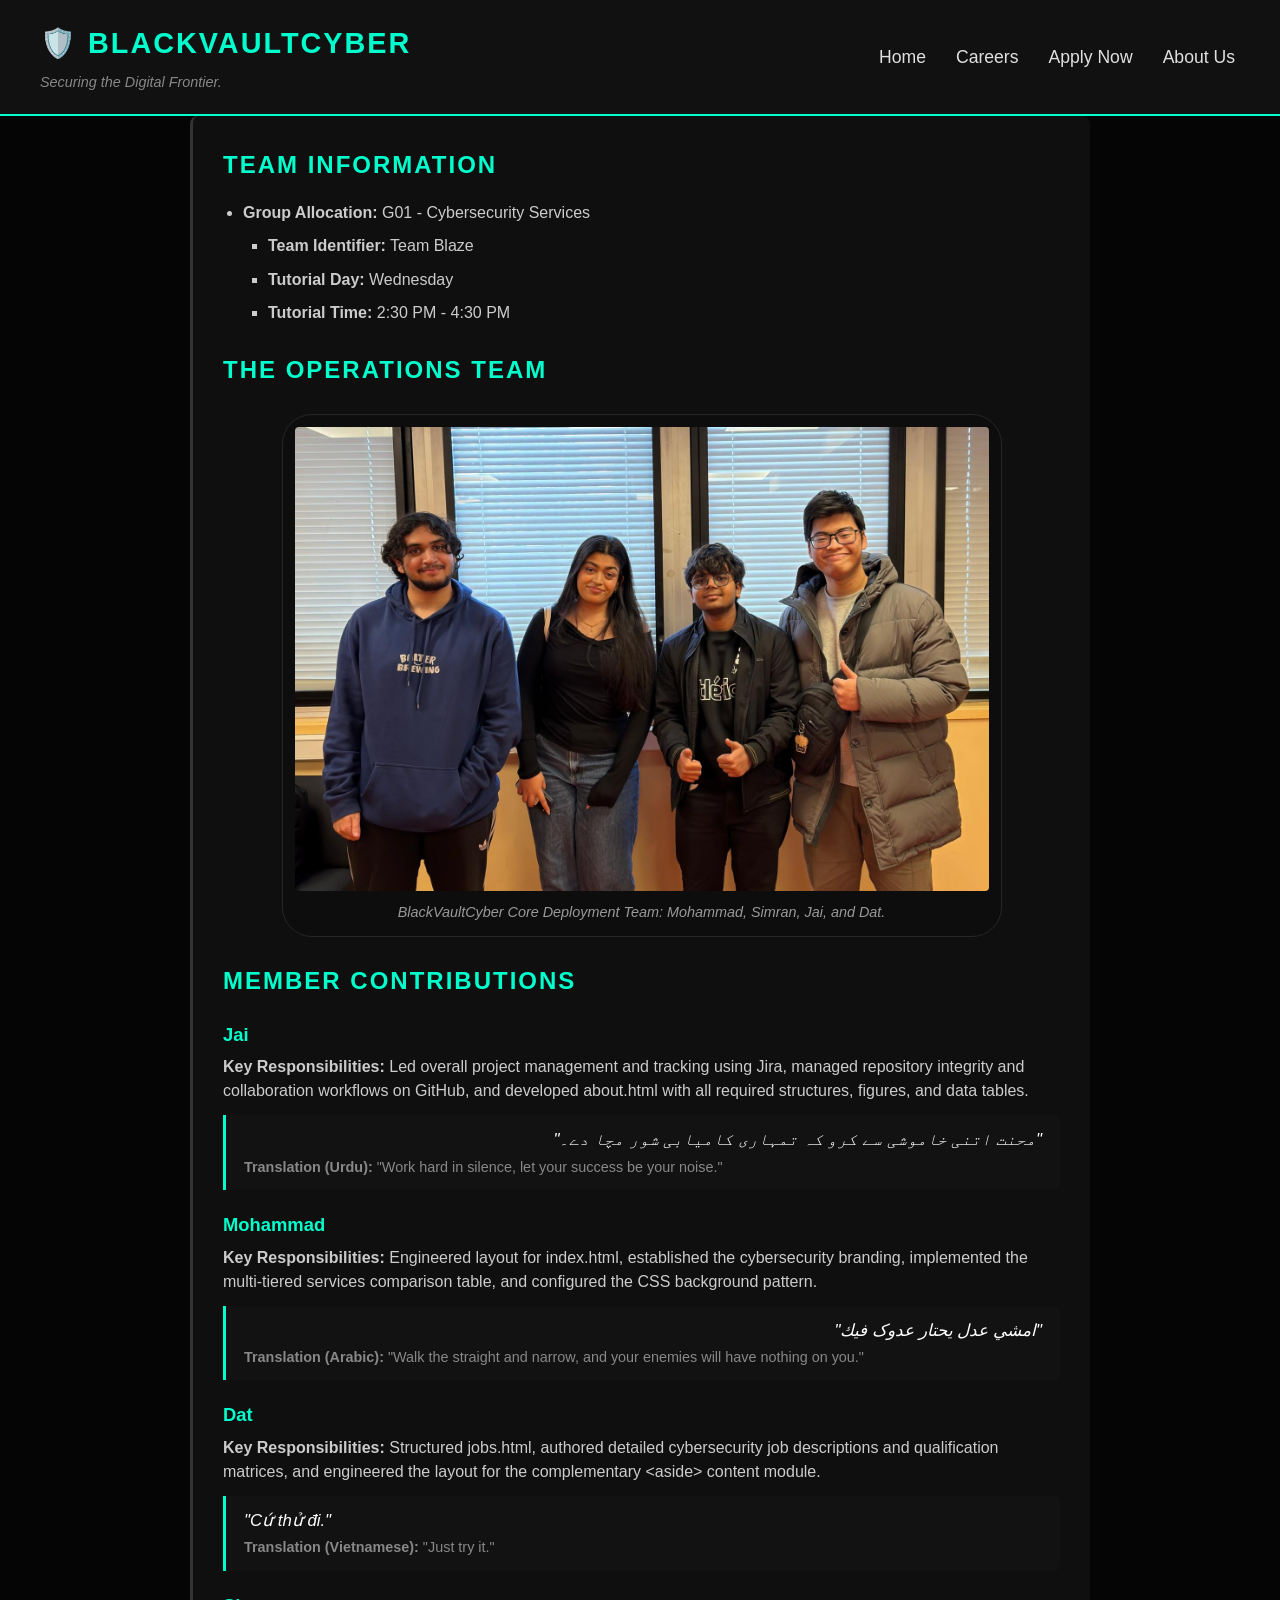
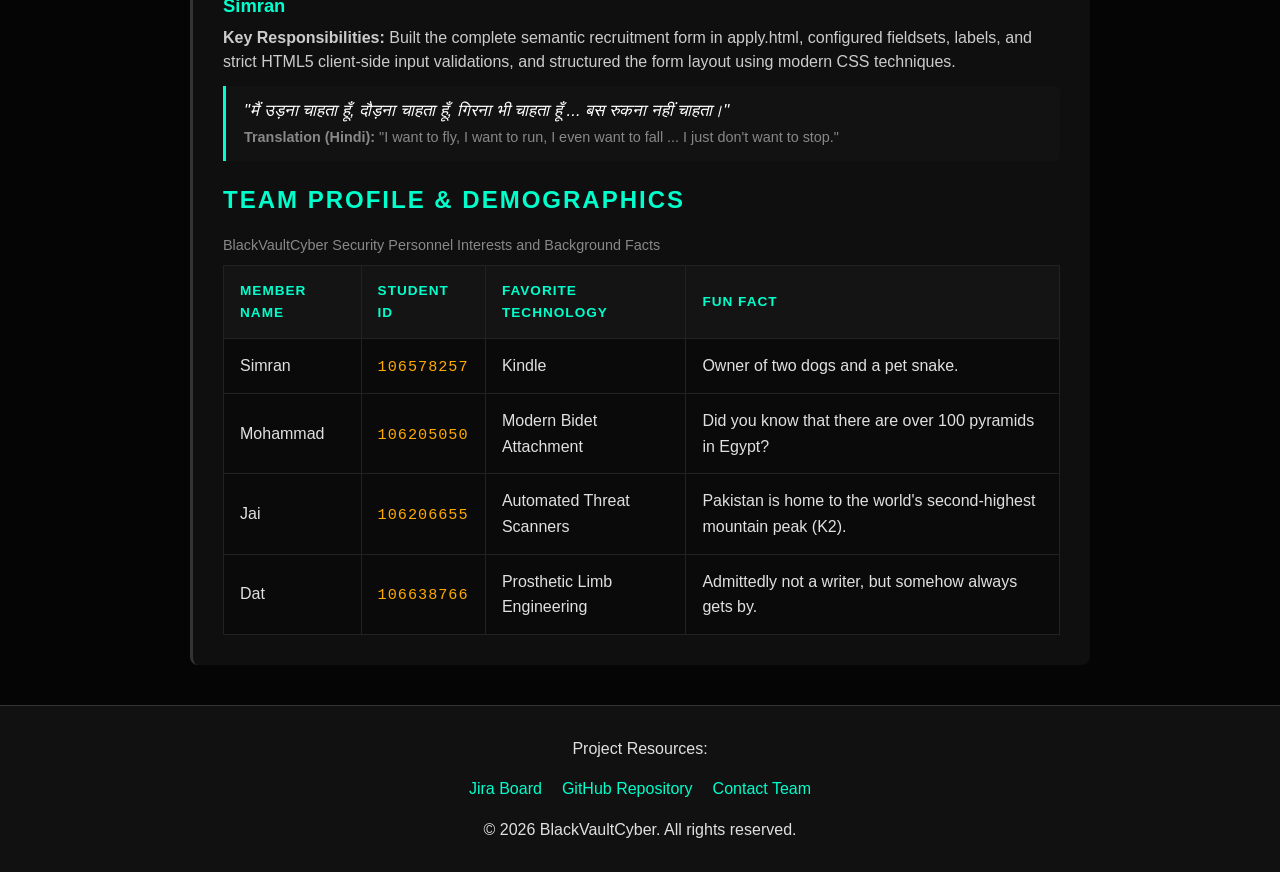
<file: about.html>
<!DOCTYPE html>
<html lang="en">
<head>
    <meta charset="UTF-8">
    <meta name="viewport" content="width=device-width, initial-scale=1.0">
    <title>BlackVaultCyber | About the Team</title>
    <link rel="stylesheet" href="styles.css">
    
    <style>
        .member-quote {
            border-left: 3px solid #00ffcc;
            background-color: #121212;
            padding: 12px 18px;
            margin: 12px 0 20px 0;
            border-radius: 0 6px 6px 0;
        }
        .native-text {
            font-style: italic;
            color: #ffffff;
            font-size: 1.05rem;
            margin-bottom: 4px;
        }
        .trans-text {
            color: #888888;
            font-size: 0.9rem;
        }
    </style>
</head>
<body>

    <header class="main-header">
        <div class="logo-area">
            <h1><span aria-hidden="true">🛡️</span> BlackVaultCyber</h1>
            <p class="slogan">Securing the Digital Frontier.</p>
        </div>
        
        <nav class="nav-area" aria-label="Main Navigation">
            <ul>
                <li><a href="index.html">Home</a></li>
                <li><a href="jobs.html">Careers</a></li>
                <li><a href="apply.html">Apply Now</a></li>
                <li><a href="about.html" class="active">About Us</a></li>
            </ul>
        </nav>
    </header>

    <main class="content-box">
        
        <section class="team-info">
            <h2>Team Information</h2>
            <ul class="nested-group-list">
                <li><strong>Group Allocation:</strong> G01 - Cybersecurity Services</li>

                    <ul>
                        
                        <li><strong>Team Identifier:</strong> Team Blaze</li>
                        <li><strong>Tutorial Day:</strong> Wednesday</li>
                        <li><strong>Tutorial Time:</strong> 2:30 PM - 4:30 PM</li>
                    </ul>
            </ul>
        </section>
          <section class="team-visual">
              <h2>The Operations Team</h2>
              <figure class="team-figure" style="max-width: 720px; margin: 25px auto;">
                  <img src="group_photo.jpeg" alt="The four BlackVault Cyber team members" width="1600" height="1680">
                  <figcaption>BlackVaultCyber Core Deployment Team: Mohammad, Simran, Jai, and Dat.</figcaption>
              </figure>
          </section>
        <section class="contributions-section">
            <h2>Member Contributions</h2>
            <dl class="contribution-list">
                <dt>
                    <span class="member-name">Jai</span>                                                                                                                                            
                </dt>
                <dd>
                    <strong>Key Responsibilities:</strong> Led overall project management and tracking using Jira, managed repository integrity and collaboration workflows on GitHub, and developed about.html with all required structures, figures, and data tables.
                    <div class="member-quote">
                        <p class="native-text" dir="rtl" lang="ur">"محنت اتنی خاموشی سے کرو کہ تمہاری کامیابی شور مچا دے۔"</p>
                        <p class="trans-text"><strong>Translation (Urdu):</strong> "Work hard in silence, let your success be your noise."</p>
                    </div>
                </dd>
                <dt>
                    <span class="member-name">Mohammad</span>
                </dt>
                <dd>
                    <strong>Key Responsibilities:</strong> Engineered layout for index.html, established the cybersecurity branding, implemented the multi-tiered services comparison table, and configured the CSS background pattern.
                    <div class="member-quote">
                        <p class="native-text" dir="rtl" lang="ar">"امشي عدل يحتار عدوک فيك"</p>
                        <p class="trans-text"><strong>Translation (Arabic):</strong> "Walk the straight and narrow, and your enemies will have nothing on you."</p>
                    </div>
                </dd>
                <dt>
                    <span class="member-name">Dat</span>
                </dt>
                <dd>
                    <strong>Key Responsibilities:</strong> Structured jobs.html, authored detailed cybersecurity job descriptions and qualification matrices, and engineered the layout for the complementary &lt;aside&gt; content module.
                    <div class="member-quote">
                        <p class="native-text" lang="vi">"Cứ thử đi."</p>
                        <p class="trans-text"><strong>Translation (Vietnamese):</strong> "Just try it."</p>
                    </div>
                </dd>
                <dt>
                    <span class="member-name">Simran</span>
                </dt>
                <dd>
                    <strong>Key Responsibilities:</strong> Built the complete semantic recruitment form in apply.html, configured fieldsets, labels, and strict HTML5 client-side input validations, and structured the form layout using modern CSS techniques.
                    <div class="member-quote">
                        <p class="native-text" lang="hi">"मैं उड़ना चाहता हूँ, दौड़ना चाहता हूँ, गिरना भी चाहता हूँ ... बस रुकना नहीं चाहता।"</p>
                        <p class="trans-text"><strong>Translation (Hindi):</strong> "I want to fly, I want to run, I even want to fall ... I just don't want to stop."</p>
                    </div>
                </dd>

            </dl>
        </section>

        <section class="team-facts-section">
            <h2>Team Profile &amp; Demographics</h2>
            <div class="table-container">
                <table class="team-table">
                    <thead>
                        <tr>
                            <th scope="col">Member Name</th>
                            <th scope="col">Student ID</th>
                            <th scope="col">Favorite Technology</th>
                            <th scope="col">Fun Fact</th>
                        </tr>
                    </thead>
                    <tbody>
                        <tr>
                            <td>Simran</td>
                            <td><span class="student-id">106578257</span></td>
                            <td> Kindle </td>
                            <td>Owner of two dogs and a pet snake.</td>
                        </tr>
                        <tr>
                            <td>Mohammad</td>
                            <td><span class="student-id">106205050</span></td>
                            <td>Modern Bidet Attachment</td>
                            <td>Did you know that there are over 100 pyramids in Egypt?</td>
                        </tr>
                        <tr>
                            <td>Jai</td>
                            <td><span class="student-id">106206655</span></td>
                            <td>Automated Threat Scanners</td>
                            <td>Pakistan is home to the world's second-highest mountain peak (K2).</td>
                        </tr>
                        <tr>
                            <td>Dat</td>
                            <td><span class="student-id">106638766</span></td>
                            <td>Prosthetic Limb Engineering</td>
                            <td>Admittedly not a writer, but somehow always gets by.</td>
                        </tr>
                    </tbody>
                    <caption>BlackVaultCyber Security Personnel Interests and Background Facts</caption>
                </table>
            </div>
        </section>

    </main>

    <footer>
        <div class="footer-links">
            <p>Project Resources:</p>
            <ul>
                <li><a href="https://jaiwebproject.atlassian.net/jira/software/projects/WA/boards/69/backlog?atlOrigin=eyJpIjoiNGJlNjE3NTBhYWRjNDkwNDhkNDMzZmNmNmE3YmRiYTAiLCJwIjoiaiJ9" target="_blank" rel="noopener noreferrer">Jira Board</a></li>
                <li><a href="https://github.com/jaisoorya1/Applied-Web-Project-Part-1.git" target="_blank" rel="noopener noreferrer">GitHub Repository</a></li>
                <li><a href="mailto:blackvaultcyber@gmail.com">Contact Team</a></li>
            </ul>
        </div>
        <p>&copy; 2026 BlackVaultCyber. All rights reserved.</p>
    </footer>

</body>
</html>
</file>
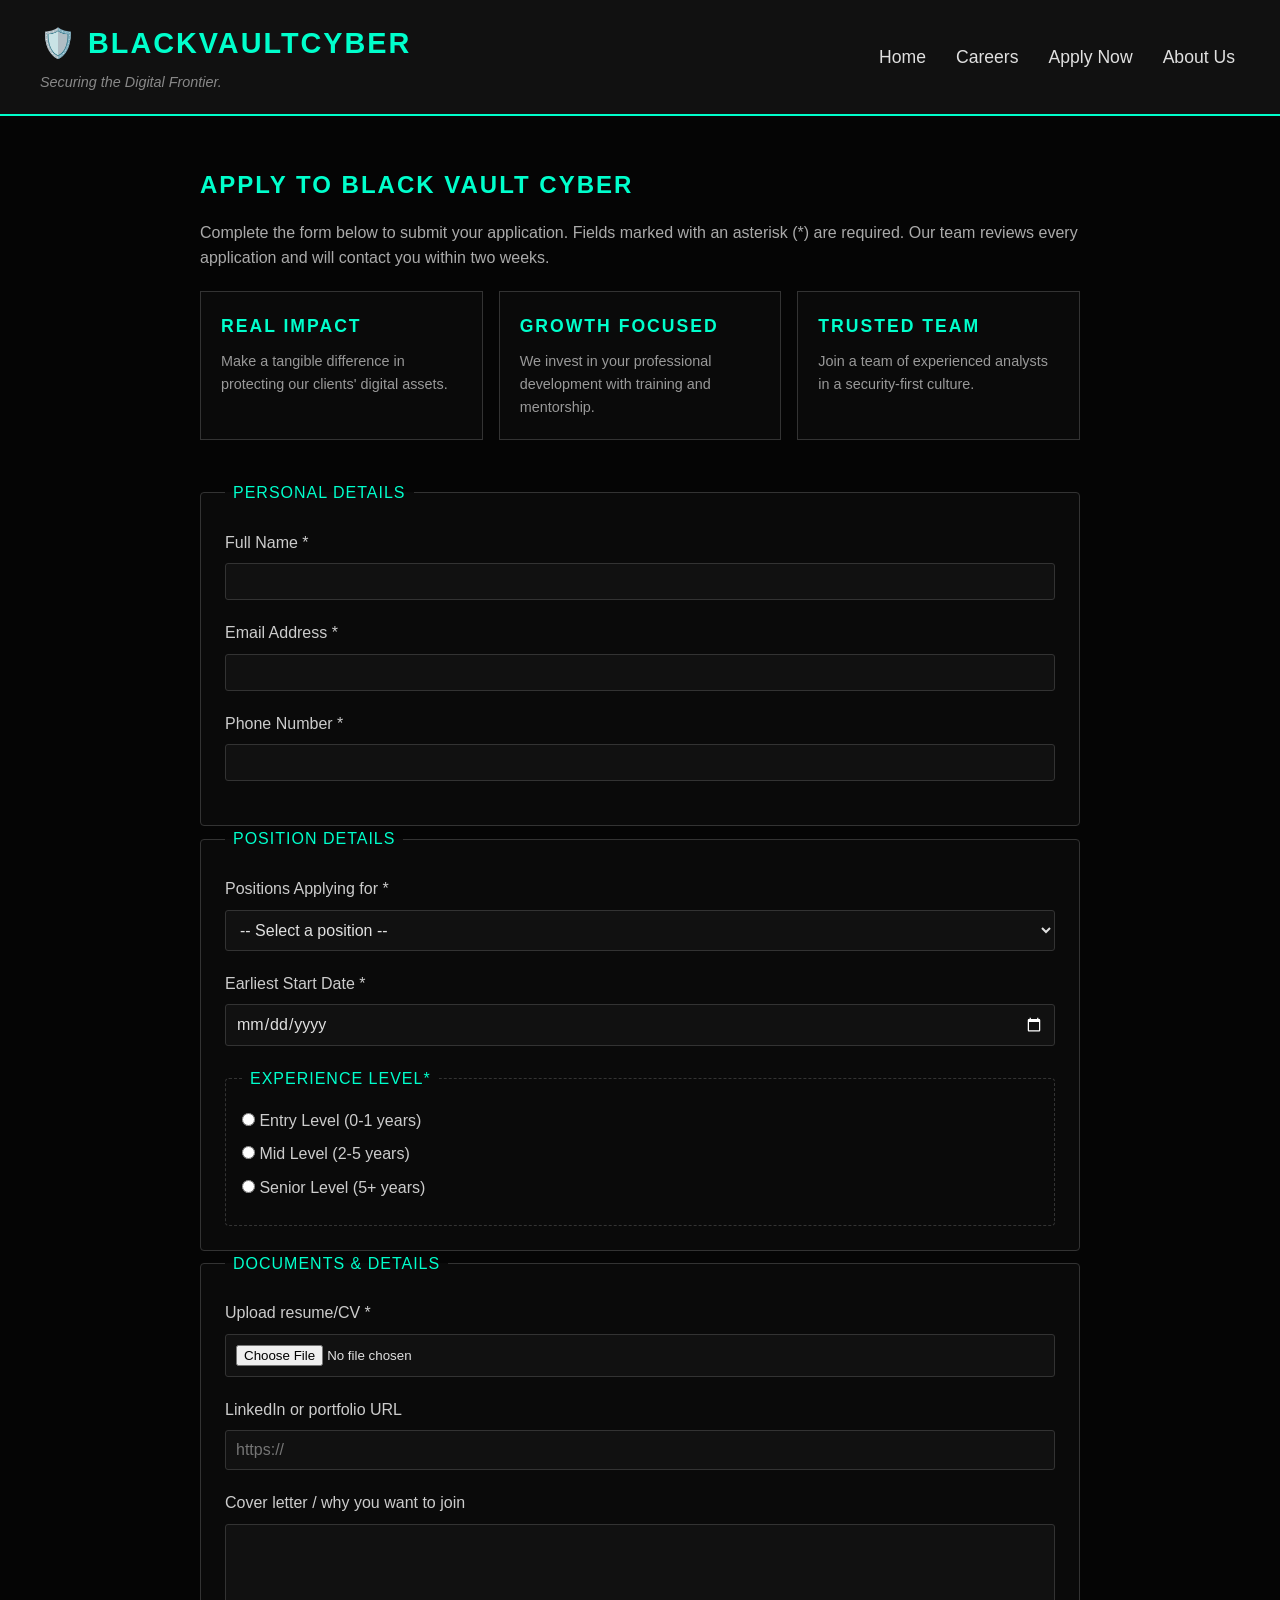
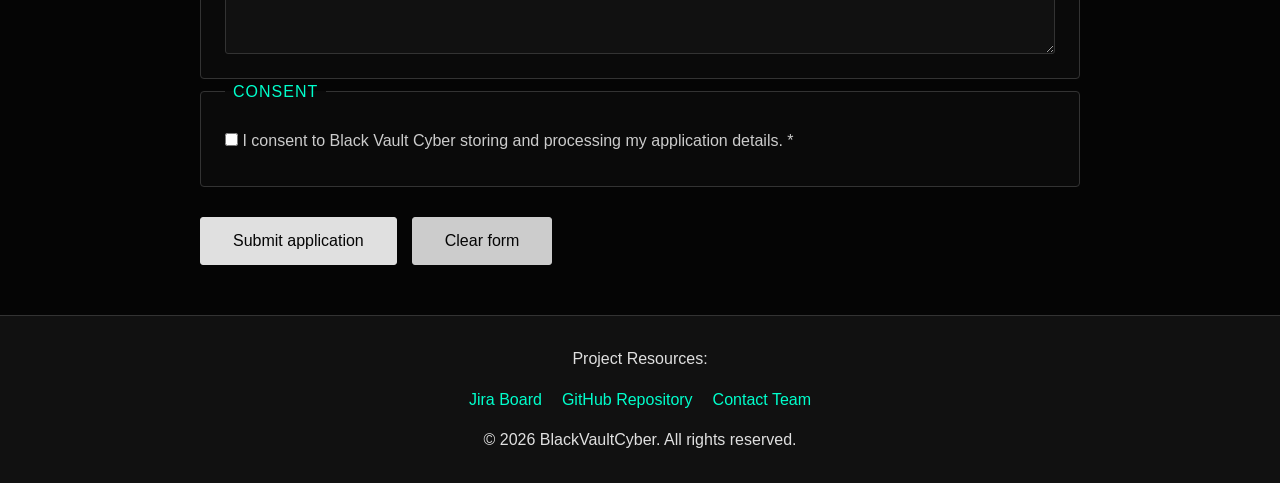
<file: apply.html>
<!DOCTYPE html>
<html lang="en">
<head>
    <meta charset="UTF-8">
    <meta name="description" content="Position Description Page">
    <meta name="keywords" content="cyber, security, jobs, availble">
    <meta name="author" content="Dat">
    <title>BlackVaultCyber | Application</title>
    <link rel="stylesheet" href="styles.css">
</head>

<body>
    <header class="main-header">
        <!-- Logo strictly on the left -->
        <div class="logo-area">
            <h1>🛡️ BlackVaultCyber</h1>
            <p class="slogan">Securing the Digital Frontier.</p>
        </div>
        
        <!-- Navigation strictly on the right -->
        <nav class="nav-area">
            <ul>
                <li><a href="index.html">Home</a></li>
                <li><a href="jobs.html">Careers</a></li>
                <li><a href="apply.html">Apply Now</a></li>
                <li><a href="about.html">About Us</a></li>
            </ul>
        </nav>
    </header>


    <main class="page-wrap">
    <section class="page-intro">
        <h2>Apply to Black Vault Cyber</h2>
        <p>Complete the form below to submit your application. Fields marked with an asterisk (*) are required. Our team reviews every application and will contact you within two weeks.</p>
    </section>

    <div class="box-row">
        <div class="box">
            <h2>Real Impact</h2>
            <p>Make a tangible difference in protecting our clients' digital assets.</p>
        </div>
        <div class="box">
            <h2>Growth Focused</h2>
            <p>We invest in your professional development with training and mentorship.</p>
        </div>
        <div class="box">
            <h2>Trusted Team</h2>
            <p>Join a team of experienced analysts in a security-first culture.</p> 
        </div>     
    </div>
    
    <form class="apply-form" action="http://mercury.swin.edu.au/it000000/formtest.php" method="post">
  
    <fieldset>
        <legend>Personal Details</legend>
        <p><label for="fullName">Full Name *</label>
            <input type="text" id="fullName" name="fullName" required>
        </p>
        <p><label for="email">Email Address *</label>
            <input type="email" id="email" name="email" required>
        </p>
        <p><label for="phone">Phone Number *</label>
            <input type="tel" id="phone" name="phone" required>
        </p>
    </fieldset>

    <fieldset>
        <legend>Position Details</legend>
        
        <label for="positions">Positions Applying for *</label>
        <select id="positions" name="positions" required>
            <option value="">-- Select a position --</option>
            <option value="SOC-analyst">SOC Analyst</option>
            <option value="incident-responder">Incident Response Engineer</option>
            <option value="security-engineer">Security Engineer</option>
            <option value="cyber-security-engineer">Cyber Security Engineer</option>
            <option value="penetration-tester">Penetration Tester</option>
        </select>
       
        <label for="start-date">Earliest Start Date *</label>
        <input type="date" id="start-date" name="start-date" required>

    <fieldset class="sub-fieldset">
        <legend>Experience Level*</legend>
        <label><input type="radio" name="experience" value="entry" required> Entry Level (0-1 years)</label>
        <label><input type="radio" name="experience" value="mid" required> Mid Level (2-5 years)</label>
        <label><input type="radio" name="experience" value="senior" required> Senior Level (5+ years)</label>
    </fieldset>
    </fieldset>

    <fieldset>
        <legend>Documents & Details</legend>
        
        <label for="resume">Upload resume/CV *</label>
        <input type="file" id="resume" name="resume" accept=".pdf,.doc,.docx" required>

        <label for="linkedin">LinkedIn or portfolio URL</label>
        <input type="url" id="linkedin" name="linkedin" placeholder="https://">
  
        <label for="cover-letter">Cover letter / why you want to join</label>
        <textarea id="cover-letter" name="cover-letter" rows="6"></textarea>
 
    </fieldset>

        
    <fieldset>
        <legend>Consent</legend>
  
        <label>
        <input type="checkbox" name="consent" required>
        I consent to Black Vault Cyber storing and processing my application details. *
        </label>
 
    </fieldset>
    
    <div class="form-actions">
        <button type="submit" class="btn-primary">Submit application</button>
        <button type="reset" class="btn-secondary">Clear form</button>
    </div>

    </form>  

    </main>

<footer>
        <div class="footer-links">
            <p>Project Resources:</p>
            <ul>
                <li><a href="https://jaiwebproject.atlassian.net/jira/software/projects/WA/boards/69/backlog?atlOrigin=eyJpIjoiNGJlNjE3NTBhYWRjNDkwNDhkNDMzZmNmNmE3YmRiYTAiLCJwIjoiaiJ9" target="_blank" rel="noopener noreferrer">Jira Board</a></li>
                <li><a href="https://github.com/jaisoorya1/Applied-Web-Project-Part-1.git" target="_blank" rel="noopener noreferrer">GitHub Repository</a></li>
                <li><a href="mailto:blackvaultcyber@gmail.com">Contact Team</a></li>
            </ul>
        </div>
        <p>&copy; 2026 BlackVaultCyber. All rights reserved.</p>
</footer>
</body>
</html>
</file>
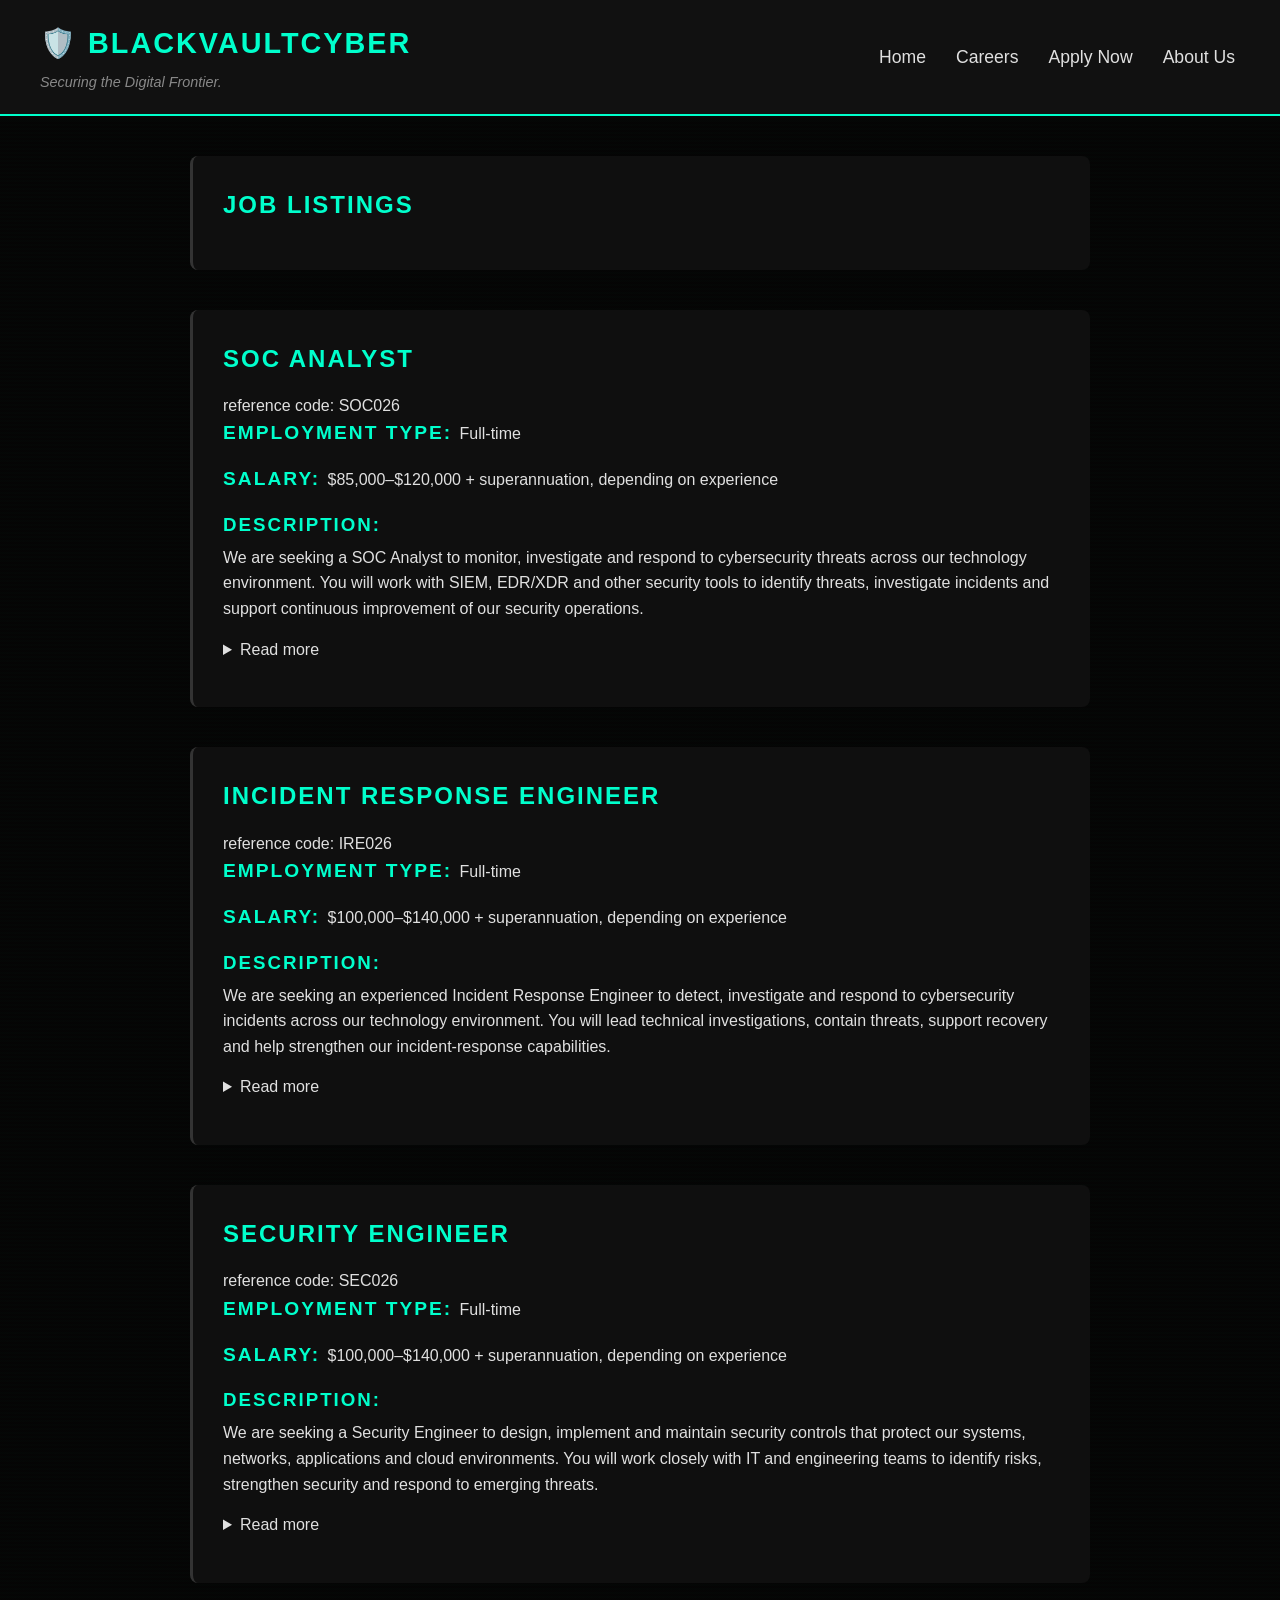
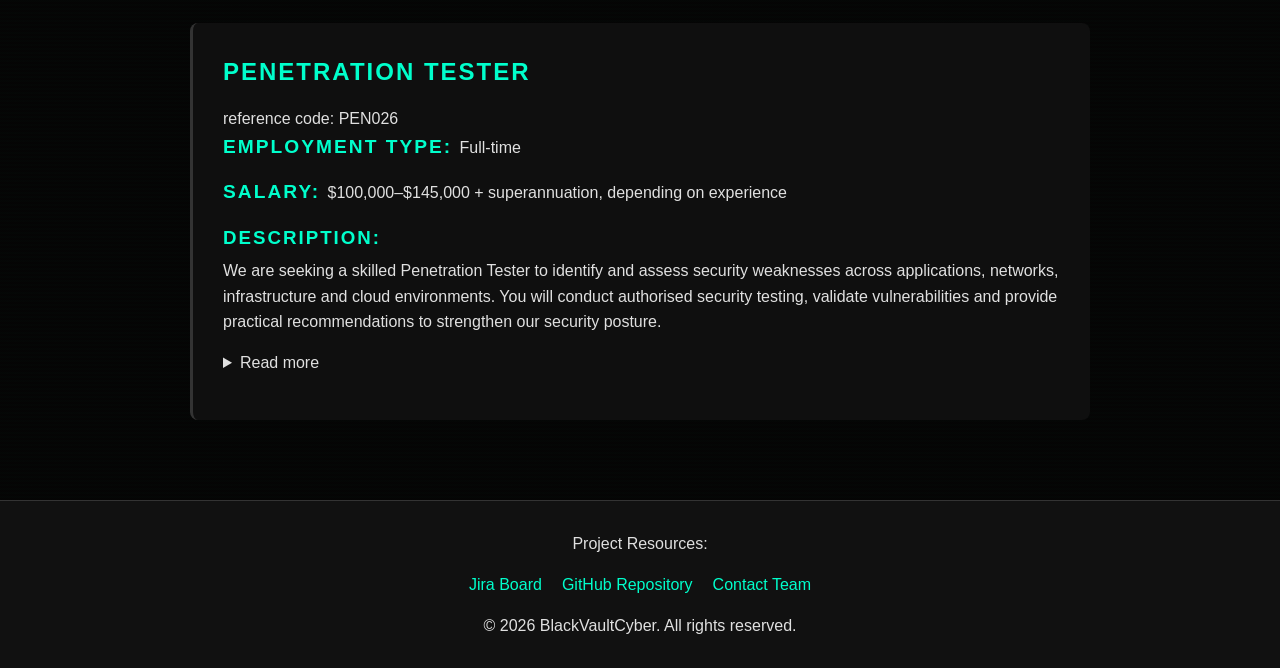
<file: jobs.html>
<!DOCTYPE html>
<html lang="en">
    <head>
        <meta charset="utf-8">
        <meta name="description" content="Position Description Page">
        <meta name="keywords" content="cyber, security, jobs, availble">
        <meta name="author" content="Dat">
        <title>Position Description Page</title>
        <link rel="stylesheet" href="styles.css">
        <style>
            .digital-highlight {
                background-color: #00ffcc;
                color: #000;
                padding: 2px 5px;
                border-radius: 3px;
                font-weight: bold;
            }
        </style>
    </head>
    <body>
        <header class="main-header">
        <!-- Logo strictly on the left -->
        <div class="logo-area">
            <h1>🛡️ BlackVaultCyber</h1>
            <p class="slogan">Securing the Digital Frontier.</p>
        </div>
        
        <nav class="nav-area">
            <ul>
                <li><a href="index.html">Home</a></li>
                <li><a href="jobs.html">Careers</a></li>
                <li><a href="apply.html">Apply Now</a></li>
                <li><a href="about.html">About Us</a></li>
            </ul>
        </nav>
    </header>
        <main class="index-bg">
            <section class="content-box">
                <h2>Job listings</h2>
            </section>

            <section class="content-box">
                <h2>SOC Analyst</h2>
                <aside>reference code: SOC026</aside>
                <p style="margin-bottom: 15px"><span style="font-size: 1.2rem; color: var(--accent-color); text-transform: uppercase; letter-spacing: 2px; margin-bottom: 15px;"><strong>Employment Type: </strong></span>Full-time</p>
                <p style="margin-bottom: 15px"><span style="font-size: 1.2rem; color: var(--accent-color); text-transform: uppercase; letter-spacing: 2px; margin-bottom: 15px;"><strong>Salary: </strong></span>$85,000–$120,000 + superannuation, depending on experience</p>
                <h3 style="margin-bottom: 5px">Description:</h3>
                <p style="margin-bottom: 15px">We are seeking a SOC Analyst to monitor, investigate and respond to cybersecurity threats across our technology environment. You will work with SIEM, EDR/XDR and other security tools to identify threats, investigate incidents and support continuous improvement of our security operations.</p>
                
                
                <details>
                    <summary style="margin-bottom: 15px">Read more</summary>
                    <h3 style="margin-bottom: 5px">Key Responsibilities</h3>
                    <details>
                        <summary style="margin-bottom: 15px">Expand</summary>
                        <ul style="margin-left: 15px">
                            <li>Monitor and triage security alerts and events.</li>
                            <li>Investigate phishing, malware, suspicious activity and potential breaches.</li>
                            <li>Perform initial incident response, containment and escalation.</li>
                            <li>Analyse logs and security events across networks, endpoints and cloud environments.</li>
                            <li>Use SIEM, EDR/XDR and threat-intelligence tools.</li>
                            <li>Document incidents and maintain accurate investigation records.</li>
                            <li>Support threat hunting, detection tuning and security improvements.</li>
                            <li style="margin-bottom: 15px">Escalate high-risk incidents to senior security or technical teams.</li>
                        </ul>
                    </details>
                    <h3 style="margin-bottom: 5px">Essential Requirements</h3>
                    <details>
                        <summary style="margin-bottom: 15px">Expand</summary>
                        <ul style="margin-left: 15px">
                            <li>Relevant experience or qualifications in Cybersecurity, IT, Computer Science or a related field.</li>
                            <li>Experience in SOC, cybersecurity, IT security or a similar role.</li>
                            <li>Good understanding of networking, Windows/Linux and cybersecurity fundamentals.</li>
                            <li>Experience with a SIEM platform such as Microsoft Sentinel, Splunk or QRadar.</li>
                            <li>Understanding of EDR/XDR and incident-response processes.</li>
                            <li>Familiarity with MITRE ATT&CK and common cyber attack techniques.</li>
                            <li style="margin-bottom: 15px">Strong analytical, problem-solving and communication skills.</li>
                        </ul>
                    </details>
                    <h3 style="margin-bottom: 5px">Preferable Requirements</h3>
                    <details>
                        <summary style="margin-bottom: 15px">Expand</summary>
                        <ol style="margin-left: 15px">
                            <li>1–3+ years' SOC/cybersecurity experience.</li>
                            <li>Experience with Microsoft Sentinel, Defender, Splunk, CrowdStrike or similar.</li>
                            <li>Knowledge of Azure/AWS security.</li>
                            <li>Experience with KQL, SPL, Python, PowerShell or Bash.</li>
                            <li>Cybersecurity certifications such as Security+, CySA+, GIAC or CISSP.</li>
                            <li>Knowledge of Essential Eight, NIST or ISO 27001.</li>
                            <li style="margin-bottom: 15px">Threat-hunting or digital-forensics experience.</li>
                        </ol>
                    </details>
                    <aside>The SOC Analyst reports directly to the SOC Manager and is part of the broader Cybersecurity function. The role works closely with Cybersecurity, IT, and other relevant teams to monitor security events, identify and investigate potential threats, and support the timely response and resolution of security incidents. The SOC Analyst will also collaborate with internal stakeholders to strengthen security monitoring, improve incident response processes, and contribute to the organisation’s overall cybersecurity posture.</aside>
                </details>
            </section>

            <section class="content-box">
                <h2>Incident Response Engineer</h2>
                <aside>reference code: IRE026</aside>
                <p style="margin-bottom: 15px"><span style="font-size: 1.2rem; color: var(--accent-color); text-transform: uppercase; letter-spacing: 2px; margin-bottom: 15px;"><strong>Employment Type: </strong></span>Full-time</p>
                <p style="margin-bottom: 15px"><span style="font-size: 1.2rem; color: var(--accent-color); text-transform: uppercase; letter-spacing: 2px; margin-bottom: 15px;"><strong>Salary: </strong></span>$100,000–$140,000 + superannuation, depending on experience</p>
                <h3 style="margin-bottom: 5px">Description:</h3>
                <p style="margin-bottom: 15px">We are seeking an experienced Incident Response Engineer to detect, investigate and respond to cybersecurity incidents across our technology environment. You will lead technical investigations, contain threats, support recovery and help strengthen our incident-response capabilities.</p>
                
                
                <details>
                    <summary style="margin-bottom: 15px">Read more</summary>
                    <h3 style="margin-bottom: 5px">Key Responsibilities</h3>
                    <details>
                        <summary style="margin-bottom: 15px">Expand</summary>
                        <ul style="margin-left: 15px">
                            <li>Investigate and respond to cybersecurity incidents and breaches.</li>
                            <li>Lead technical investigations from detection through containment and recovery.</li>
                            <li>Analyse endpoint, network, cloud and application logs and forensic evidence.</li>
                            <li>Perform malware, phishing, credential-compromise and intrusion investigations.</li>
                            <li>Conduct threat hunting and identify indicators of compromise (IOCs).</li>
                            <li>Use EDR/XDR, SIEM, forensic and threat-intelligence tools.</li>
                            <li>Coordinate incident containment, eradication and recovery activities.</li>
                            <li>Develop and improve incident-response playbooks, processes and procedures.</li>
                            <li>Perform root-cause analysis and provide post-incident recommendations.</li>
                            <li>Work closely with SOC, infrastructure, cloud and engineering teams during incidents.</li>
                            <li style="margin-bottom: 15px">Support incident-response exercises and security improvement initiatives.</li>
                        </ul>
                    </details>
                    <h3 style="margin-bottom: 5px">Essential Requirements</h3>
                    <details>
                        <summary style="margin-bottom: 15px">Expand</summary>
                        <ul style="margin-left: 15px">
                            <li>Relevant experience in Incident Response, Cybersecurity, SOC, Digital Forensics or a related field.</li>
                            <li>Strong understanding of incident-response methodologies and cybersecurity principles.</li>
                            <li>Hands-on experience with EDR/XDR and SIEM platforms.</li>
                            <li>Strong knowledge of Windows and Linux environments.</li>
                            <li>Good understanding of networking, Active Directory and cloud security.</li>
                            <li>Experience investigating malware, phishing, credential compromise and unauthorised access.</li>
                            <li>Familiarity with MITRE ATT&CK and common attack techniques.</li>
                            <li>Strong analytical, problem-solving and communication skills.</li>
                            <li style="margin-bottom: 15px">Ability to work effectively under pressure during security incidents.</li>
                        </ul>
                    </details>
                    <h3 style="margin-bottom: 5px">Preferable Requirements</h3>
                    <details>
                        <summary style="margin-bottom: 15px">Expand</summary>
                        <ol style="margin-left: 15px">
                            <li>3+ years' experience in incident response or cybersecurity.</li>
                            <li>Experience with Microsoft Defender, Sentinel, CrowdStrike, Splunk or similar platforms.</li>
                            <li>Digital forensics and malware-analysis experience.</li>
                            <li>Threat-hunting experience.</li>
                            <li>Experience with Azure/AWS security investigations.</li>
                            <li>Scripting skills in PowerShell, Python or Bash.</li>
                            <li>Knowledge of NIST, ISO 27001 and Essential Eight.</li>
                            <li>Certifications such as GCIH, GCFA, GCIA, CISSP or equivalent.</li>
                            <li>Experience developing automated incident-response and SOAR workflows.</li>
                            <li style="margin-bottom: 15px">Australian Government security clearance, where applicable.</li>
                        </ol>
                    </details>
                    <aside>The Incident Response Engineer reports directly to the Incident Response Manager and is part of the broader Cybersecurity function. The role works closely with the SOC, Cybersecurity, IT, and infrastructure teams to investigate, contain, and remediate security incidents across the organisation. The Incident Response Engineer will collaborate with key stakeholders during incident investigations, contribute to the development and improvement of incident response processes and capabilities, and support ongoing initiatives to strengthen the organisation’s overall security resilience.</aside>
                </details>
            </section>

            <section class="content-box">
                <h2>Security Engineer</h2>
                <aside>reference code: SEC026</aside>
                <p style="margin-bottom: 15px"><span style="font-size: 1.2rem; color: var(--accent-color); text-transform: uppercase; letter-spacing: 2px; margin-bottom: 15px;"><strong>Employment Type: </strong></span>Full-time</p>
                <p style="margin-bottom: 15px"><span style="font-size: 1.2rem; color: var(--accent-color); text-transform: uppercase; letter-spacing: 2px; margin-bottom: 15px;"><strong>Salary: </strong></span>$100,000–$140,000 + superannuation, depending on experience</p>
                <h3 style="margin-bottom: 5px">Description:</h3>
                <p style="margin-bottom: 15px">We are seeking a Security Engineer to design, implement and maintain security controls that protect our systems, networks, applications and cloud environments. You will work closely with IT and engineering teams to identify risks, strengthen security and respond to emerging threats.</p>
                
                
                <details>
                    <summary style="margin-bottom: 15px">Read more</summary>
                    <h3 style="margin-bottom: 5px">Key Responsibilities</h3>
                    <details>
                        <summary style="margin-bottom: 15px">Expand</summary>
                        <ul style="margin-left: 15px">
                            <li>Design, implement and maintain cybersecurity solutions and controls.</li>
                            <li>Configure and manage security technologies including firewalls, EDR/XDR, SIEM, IAM and vulnerability-management platforms.</li>
                            <li>Monitor security systems and investigate potential threats and vulnerabilities.</li>
                            <li>Support security incident response and remediation activities.</li>
                            <li>Conduct vulnerability assessments and coordinate remediation.</li>
                            <li>Implement security controls across cloud, network, endpoint and application environments.</li>
                            <li>Develop security policies, standards, procedures and technical documentation.</li>
                            <li>Automate security processes and improve monitoring and detection capabilities.</li>
                            <li>Support security assessments, audits and compliance requirements.</li>
                            <li style="margin-bottom: 15px">Work with infrastructure, cloud, DevOps and application teams to embed security into technology solutions.</li>
                        </ul>
                    </details>
                    <h3 style="margin-bottom: 5px">Essential Requirements</h3>
                    <details>
                        <summary style="margin-bottom: 15px">Expand</summary>
                        <ul style="margin-left: 15px">
                            <li>Relevant experience in Cybersecurity, Security Engineering, Network Security or a related field.</li>
                            <li>Strong understanding of cybersecurity principles and security architecture.</li>
                            <li>Hands-on experience with security technologies such as SIEM, EDR/XDR, firewalls and IAM.</li>
                            <li>Good knowledge of networking, Windows/Linux and cloud environments.</li>
                            <li>Experience with vulnerability management and security remediation.</li>
                            <li>Understanding of identity, access management and security controls.</li>
                            <li>Strong analytical, problem-solving and troubleshooting skills.</li>
                            <li style="margin-bottom: 15px">Excellent communication and collaboration skills.</li>
                        </ul>
                    </details>
                    <h3 style="margin-bottom: 5px">Preferable Requirements</h3>
                    <details>
                        <summary style="margin-bottom: 15px">Expand</summary>
                        <ol style="margin-left: 15px">
                            <li>3+ years' experience in security engineering or a related cybersecurity role.</li>
                            <li>Experience with Microsoft Azure/AWS security.</li>
                            <li>Experience with Microsoft Sentinel, Defender, CrowdStrike, Splunk or similar platforms.</li>
                            <li>Knowledge of Zero Trust, DevSecOps and cloud security.</li>
                            <li>Scripting or automation experience using PowerShell, Python or Bash.</li>
                            <li>Knowledge of NIST, ISO 27001 and Essential Eight.</li>
                            <li>Relevant certifications such as Security+, CySA+, CCSP, CISSP or cloud-security certifications.</li>
                            <li>Experience with security architecture, penetration testing or threat modelling.</li>
                            <li style="margin-bottom: 15px">Australian Government security clearance, where applicable.</li>
                        </ol>
                    </details>
                    <aside>The Security Engineer reports directly to the Security Engineering Manager and is part of the broader Cybersecurity function. The role works closely with Cybersecurity, IT, infrastructure, and other relevant teams to design, implement, and maintain security solutions across the organisation. The Security Engineer will collaborate with key stakeholders to address security risks, improve security controls and capabilities, and contribute to strengthening the organisation’s overall security posture.</aside>
                </details>
            </section>

            <section class="content-box">
                <h2>Penetration Tester</h2>
                <aside>reference code: PEN026</aside>
                <p style="margin-bottom: 15px"><span style="font-size: 1.2rem; color: var(--accent-color); text-transform: uppercase; letter-spacing: 2px; margin-bottom: 15px;"><strong>Employment Type: </strong></span>Full-time</p>
                <p style="margin-bottom: 15px"><span style="font-size: 1.2rem; color: var(--accent-color); text-transform: uppercase; letter-spacing: 2px; margin-bottom: 15px;"><strong>Salary: </strong></span>$100,000–$145,000 + superannuation, depending on experience</p>
                <h3 style="margin-bottom: 5px">Description:</h3>
                <p style="margin-bottom: 15px">We are seeking a skilled Penetration Tester to identify and assess security weaknesses across applications, networks, infrastructure and cloud environments. You will conduct authorised security testing, validate vulnerabilities and provide practical recommendations to strengthen our security posture.</p>
                
                
                <details>
                    <summary style="margin-bottom: 15px">Read more</summary>
                    <h3 style="margin-bottom: 5px">Key Responsibilities</h3>
                    <details>
                        <summary style="margin-bottom: 15px">Expand</summary>
                        <ul style="margin-left: 15px">
                            <li>Conduct authorised penetration tests across networks, systems, applications and cloud environments.</li>
                            <li>Identify, validate and assess security vulnerabilities and misconfigurations.</li>
                            <li>Perform web application, API, network and infrastructure security testing.</li>
                            <li>Conduct vulnerability exploitation and controlled proof-of-concept testing.</li>
                            <li>Perform reconnaissance, enumeration and security assessments.</li>
                            <li>Analyse findings and determine risk and potential business impact.</li>
                            <li>Prepare clear technical reports and remediation recommendations.</li>
                            <li>Present findings to technical and non-technical stakeholders.</li>
                            <li>Work with engineering and security teams to validate remediation.</li>
                            <li>Conduct retesting to confirm vulnerabilities have been resolved.</li>
                            <li>Maintain awareness of emerging vulnerabilities, attack techniques and security tools.</li>
                            <li style="margin-bottom: 15px">Contribute to improving penetration-testing methodologies, tooling and processes.</li>
                        </ul>
                    </details>
                    <h3 style="margin-bottom: 5px">Essential Requirements</h3>
                    <details>
                        <summary style="margin-bottom: 15px">Expand</summary>
                        <ul style="margin-left: 15px">
                            <li>Relevant experience in Penetration Testing, Offensive Security, Cybersecurity or a related field.</li>
                            <li>Hands-on experience conducting penetration tests in authorised environments.</li>
                            <li>Strong understanding of networking, operating systems, web applications and common attack techniques.</li>
                            <li>Experience with tools such as Burp Suite, Nmap, Metasploit and Kali Linux.</li>
                            <li>Understanding of OWASP Top 10 and common web application vulnerabilities.</li>
                            <li>Ability to identify, validate and clearly document security findings.</li>
                            <li>Strong analytical, problem-solving and technical writing skills.</li>
                            <li style="margin-bottom: 15px">Excellent communication and stakeholder-management skills.</li>
                        </ul>
                    </details>
                    <h3 style="margin-bottom: 5px">Preferable Requirements</h3>
                    <details>
                        <summary style="margin-bottom: 15px">Expand</summary>
                        <ol style="margin-left: 15px">
                            <li>2–4+ years' experience in penetration testing or offensive security.</li>
                            <li>Experience with web applications, APIs, Active Directory, cloud and mobile applications.</li>
                            <li>Knowledge of Azure/AWS security.</li>
                            <li>Experience with red teaming, adversary simulation or vulnerability research.</li>
                            <li>Scripting/programming skills in Python, PowerShell, Bash, JavaScript or similar.</li>
                            <li>Experience with Active Directory exploitation and privilege escalation.</li>
                            <li>Certifications such as OSCP, OSWE, OSEP, PNPT, CREST or GPEN.</li>
                            <li>Knowledge of MITRE ATT&CK, PTES and OWASP testing methodologies.</li>
                            <li>Experience producing client-facing penetration-test reports.</li>
                            <li style="margin-bottom: 15px">Australian Government security clearance, where applicable.</li>
                        </ol>
                    </details>
                    <aside>The Penetration Tester reports directly to the Offensive Security Manager and is part of the broader Cybersecurity function. The role works closely with Cybersecurity, IT, application development, and infrastructure teams to identify and assess security vulnerabilities across the organisation. The Penetration Tester will collaborate with key stakeholders to communicate findings, support remediation efforts, and contribute to improving the organisation’s overall security posture.</aside>
                </details>
            </section>

            
        </main>

        

        <footer>
        <div class="footer-links">
            <p>Project Resources:</p>
            <ul>
                <li><a href="https://jaiwebproject.atlassian.net/jira/software/projects/WA/boards/69/backlog?atlOrigin=eyJpIjoiNGJlNjE3NTBhYWRjNDkwNDhkNDMzZmNmNmE3YmRiYTAiLCJwIjoiaiJ9" target="_blank" rel="noopener noreferrer">Jira Board</a></li>
                <li><a href="https://github.com/jaisoorya1/Applied-Web-Project-Part-1.git" target="_blank" rel="noopener noreferrer">GitHub Repository</a></li>
                <li><a href="mailto:blackvaultcyber@gmail.com">Contact Team</a></li>
            </ul>
        </div>
        <p>&copy; 2026 BlackVaultCyber. All rights reserved.</p>
    </footer>
    </body>
</html>
</file>
<file: styles.css>
/* =========================================
   Global Variables & Reset
========================================= */
:root {
    --bg-color: #050505;
    --text-color: #e0e0e0;
    --accent-color: #00ffcc; /* Bold Digital Cyan */
    --secondary-bg: #111111;
    --border-color: #333333;
}

* {
    margin: 0;
    padding: 0;
    box-sizing: border-box;
    font-family: 'Segoe UI', Tahoma, Geneva, Verdana, sans-serif;
}

body {
    background-color: var(--bg-color);
    color: var(--text-color);
    line-height: 1.6;
}

/* =========================================
   Typography & Headings
========================================= */
h1, h2, h3 {
    color: var(--accent-color);
    text-transform: uppercase;
    letter-spacing: 2px;
    margin-bottom: 15px;
}

/* =========================================
   Header & Navigation (FIXED)
========================================= */
.main-header {
    background-color: #111111;
    padding: 20px 40px;
    border-bottom: 2px solid #00ffcc;
    display: flex;
    justify-content: space-between;
    align-items: center;
    flex-wrap: wrap; /* Helps items wrap neatly on smaller screens */
}

.logo-area h1 {
    color: #00ffcc;
    margin-bottom: 0;
    font-size: 1.8rem;
}

.logo-area .slogan {
    color: #888;
    font-style: italic;
    font-size: 0.9rem;
    margin-top: 5px;
}

.nav-area ul {
    list-style: none;
    margin: 0;
    padding: 0;
    display: flex; 
    gap: 20px;    
}

.nav-area a {
    text-decoration: none;
    color: #e0e0e0;
    font-size: 1.1rem;
    padding: 5px;
    transition: color 0.3s ease; /* Smooth hover transition */
}

/* The Fixed Hover Effect */
.nav-area a:hover {
    color: #00ffcc;
}

/* =========================================
   Main Content & Background Graphic
========================================= */
.index-bg {
    background: linear-gradient(rgba(5, 5, 5, 0.9), rgba(5, 5, 5, 0.9)),
                repeating-linear-gradient(0deg, transparent, transparent 2px, rgba(0, 255, 204, 0.05) 2px, rgba(0, 255, 204, 0.05) 4px);
    padding: 40px 20px;
    min-height: 60vh;
}

.content-box {
    max-width: 900px;
    margin: 0 auto 40px auto;
    background-color: rgba(17, 17, 17, 0.85);
    padding: 30px;
    border-radius: 8px;
    border-left: 3px solid var(--border-color);
}

/* =========================================
   Image Styling (ADDED)
========================================= */
.intro-image-container {
    margin-top: 25px;
    text-align: center;
}

.cyber-image {
    max-width: 100%;
    height: auto;
    border-radius: 4px;
    border: 1px solid #333333;
    opacity: 0.85;
    transition: opacity 0.3s ease;
}

.cyber-image:hover {
    opacity: 1;
}

/* =========================================
   Table Styling
========================================= */
.cyber-table {
    width: 100%;
    border-collapse: collapse;
    margin-top: 15px;
    background-color: #0a0a0a;
}

.cyber-table caption {
    caption-side: top;
    text-align: left;
    font-size: 0.9rem;
    color: #888;
    margin-bottom: 10px;
}

.cyber-table th, .cyber-table td {
    border: 1px solid var(--border-color);
    padding: 15px;
    text-align: left;
}

.cyber-table th {
    background-color: #1a1a1a;
    color: var(--accent-color);
}

.table-footer {
    text-align: center;
    font-style: italic;
    color: #aaa;
    background-color: #111;
}

/* =========================================
   Footer
========================================= */
footer {
    background-color: var(--secondary-bg);
    text-align: center;
    padding: 30px 20px;
    border-top: 1px solid var(--border-color);
}

.footer-links ul {
    list-style: none;
    margin: 15px 0;
    display: flex;
    justify-content: center;
    gap: 20px;
    flex-wrap: wrap;
}

.footer-links a {
    color: var(--accent-color);
    text-decoration: none;
}

.footer-links a:hover {
    text-decoration: underline;
}

/* =========================================
   Responsive Design 
========================================= */
@media screen and (max-width: 768px) {
    /* Stacks the logo and nav neatly on mobile */
    .main-header {
        flex-direction: column;
        text-align: center;
        gap: 15px;
    }
    
    .nav-area ul {
        flex-direction: column;
        align-items: center;
        gap: 10px;
    }
    
    .services {
        overflow-x: auto; 
    }
}

/* About.html Specific Styling*/

/* Nested Group List */
.nested-group-list {
    margin-left: 20px;
    margin-bottom: 25px;
    color: #cccccc;
}

.nested-group-list ul {
    list-style-type: square;
    margin-left: 25px;
    margin-top: 6px;
}

.nested-group-list li {
    margin-bottom: 8px;
}

/* Group Figure and Figcaption Styling */
.team-figure {
    background-color: #0d0d0d;
    border: 1px solid #262626;
    border-radius: 30px;
    padding: 12px;
    text-align: center;
}

.team-figure img {
    max-width: 100%;
    height: auto;
    border-radius: 4px;
    display: block;
    margin: 0 auto;
}

figcaption {
    margin-top: 10px;
    font-size: 0.9rem;
    color: #999999;
    font-style: italic;
}

/* Definition List for Member Contributions */
.contribution-list dt {
    font-size: 1.15rem;
    color: #00ffcc;
    margin-top: 20px;
    font-weight: bold;
    display: flex;
    align-items: center;
    gap: 10px;
}

.contribution-list dd {
    margin-left: 0;
    margin-top: 6px;
    color: #cccccc;
    line-height: 1.5;
}

/* Student IDs */
.student-id {
    color: #ffaa00;
    font-family: 'Consolas', 'Courier New', monospace;
    font-size: 0.95rem;
    letter-spacing: 1px;
}

/* Team Table Styling */
.table-container {
    overflow-x: auto;
    margin-top: 15px;
}

.team-table {
    width: 100%;
    border-collapse: collapse;
    background-color: #0a0a0a;
    border: 1px solid #333333;
}

.team-table caption {
    caption-side: top;
    text-align: left;
    font-size: 0.9rem;
    color: #888888;
    padding-bottom: 8px;
}

.team-table th, .team-table td {
    padding: 14px 16px;
    border: 1px solid #222222;
    text-align: left;
}

.team-table th {
    background-color: #141414;
    color: #00ffcc;
    font-weight: 600;
    text-transform: uppercase;
    font-size: 0.85rem;
    letter-spacing: 1px;
}

/* Table Hover Effect */
.team-table tbody tr {
    transition: background-color 0.2s ease-in-out;
}

.team-table tbody tr:hover {
    background-color: #1a1a1a;
}

.team-table tbody tr:hover td {
    color: #ffffff;
}

/*apply.html*/

/* =========================================
SIMRAN (apply.html) custom styles
/* =========================================
   Page Intro
========================================= */
.page-intro p {
  color: #aaa;
  margin-bottom: 20px;
}

/* =========================================
   Value Prop Boxes
========================================= */
.box-row {
  display: grid;
  grid-template-columns: repeat(3, 1fr);
  gap: 16px;
  margin-bottom: 40px;
}

.box {
  border: 1px solid var(--border-color);
  background-color: #0a0a0a;
  padding: 20px;
}

.box h2 {
  font-size: 1.1rem;
  margin-bottom: 10px;
}

.box p {
  color: #999;
  font-size: 0.9rem;
}

/* =========================================
   Forms
========================================= */
fieldset {
  border: 1px solid var(--border-color);
  background-color: #0a0a0a;
  padding: 24px;
  border-radius: 4px;
}

legend {
  color: var(--accent-color);
  text-transform: uppercase;
  letter-spacing: 1px;
  padding: 0 8px;
}

label {
  display: block;
  margin-bottom: 8px;
  color: #ccc;
}

input[type="text"],
input[type="email"],
input[type="tel"] {
  display: block;
  width: 100%;
  padding: 10px;
  margin-bottom: 20px;
  background-color: #111111;
  border: 1px solid var(--border-color);
  color: var(--text-color);
  border-radius: 3px;
}

input:focus {
  outline: none;
  border-color: var(--accent-color);
}

select {
  display: block;
  width: 100%;
  padding: 10px;
  margin-bottom: 20px;
  background-color: #111111;
  border: 1px solid var(--border-color);
  color: var(--text-color);
  border-radius: 3px;
  font-family: inherit;
  font-size: 1rem;
}

select:focus {
  outline: none;
  border-color: var(--accent-color);
}

select option {
  background-color: #111111;
  color: var(--text-color);
}

input[type="date"] {
  display: block;
  width: 100%;
  padding: 10px;
  margin-bottom: 20px;
  background-color: #111111;
  border: 1px solid var(--border-color);
  color: var(--text-color);
  border-radius: 3px;
  font-family: inherit;
  font-size: 1rem;
  color-scheme: dark;
}

input[type="date"]:focus {
  outline: none;
  border-color: var(--accent-color);
}

.sub-fieldset {
  border: 1px dashed var(--border-color);
  background-color: transparent;
  margin-top: 15px;
  padding: 16px;
}

.radio-group {
  display: flex;
  flex-direction: column;
  gap: 8px;
}

.radio-group label {
  display: flex;
  align-items: center;
  gap: 8px;
  color: #ccc;
  font-size: 0.95rem;
}

input[type="radio"] {
  accent-color: var(--accent-color);
}

input[type="file"] {
  display: block;
  width: 100%;
  padding: 10px;
  margin-bottom: 20px;
  background-color: #111111;
  border: 1px solid var(--border-color);
  color: var(--text-color);
  border-radius: 3px;
  font-family: inherit;
}

input[type="url"] {
  display: block;
  width: 100%;
  padding: 10px;
  margin-bottom: 20px;
  background-color: #111111;
  border: 1px solid var(--border-color);
  color: var(--text-color);
  border-radius: 3px;
  font-family: inherit;
  font-size: 1rem;
}

input[type="url"]:focus,
input[type="file"]:focus {
  outline: none;
  border-color: var(--accent-color);
}

textarea {
  display: block;
  width: 100%;
  padding: 10px;
  background-color: #111111;
  border: 1px solid var(--border-color);
  color: var(--text-color);
  border-radius: 3px;
  font-family: inherit;
  font-size: 1rem;
  resize: vertical;
}

textarea:focus {
  outline: none;
  border-color: var(--accent-color);
}

.checkbox-row label {
  display: flex;
  align-items: flex-start;
  gap: 10px;
  color: #ccc;
  font-size: 0.95rem;
}

input[type="checkbox"] {
  accent-color: var(--accent-color);
  margin-top: 3px;
}

.form-actions {
  display: flex;
  gap: 15px;
  margin-top: 30px;
}

.btn-primary {
  padding: 14px 32px;
  background-color: var(--text-color);
  color: #050505;
  border: 1px solid var(--text-color);
  border-radius: 3px;
  font-family: inherit;
  font-size: 1rem;
  cursor: pointer;
}

.btn-primary:hover {
  background-color: var(--accent-color);
  border-color: var(--accent-color);
}

.btn-secondary {
  padding: 14px 32px;
  background-color: #ccc;
  color: #050505;
  border: 1px solid #ccc;
  border-radius: 3px;
  font-family: inherit;
  font-size: 1rem;
  cursor: pointer;
}

.btn-secondary:hover {
  background-color: #aaa;
  border-color: #aaa;
}

.page-wrap {
  padding: 50px 200px;
}
</file>
